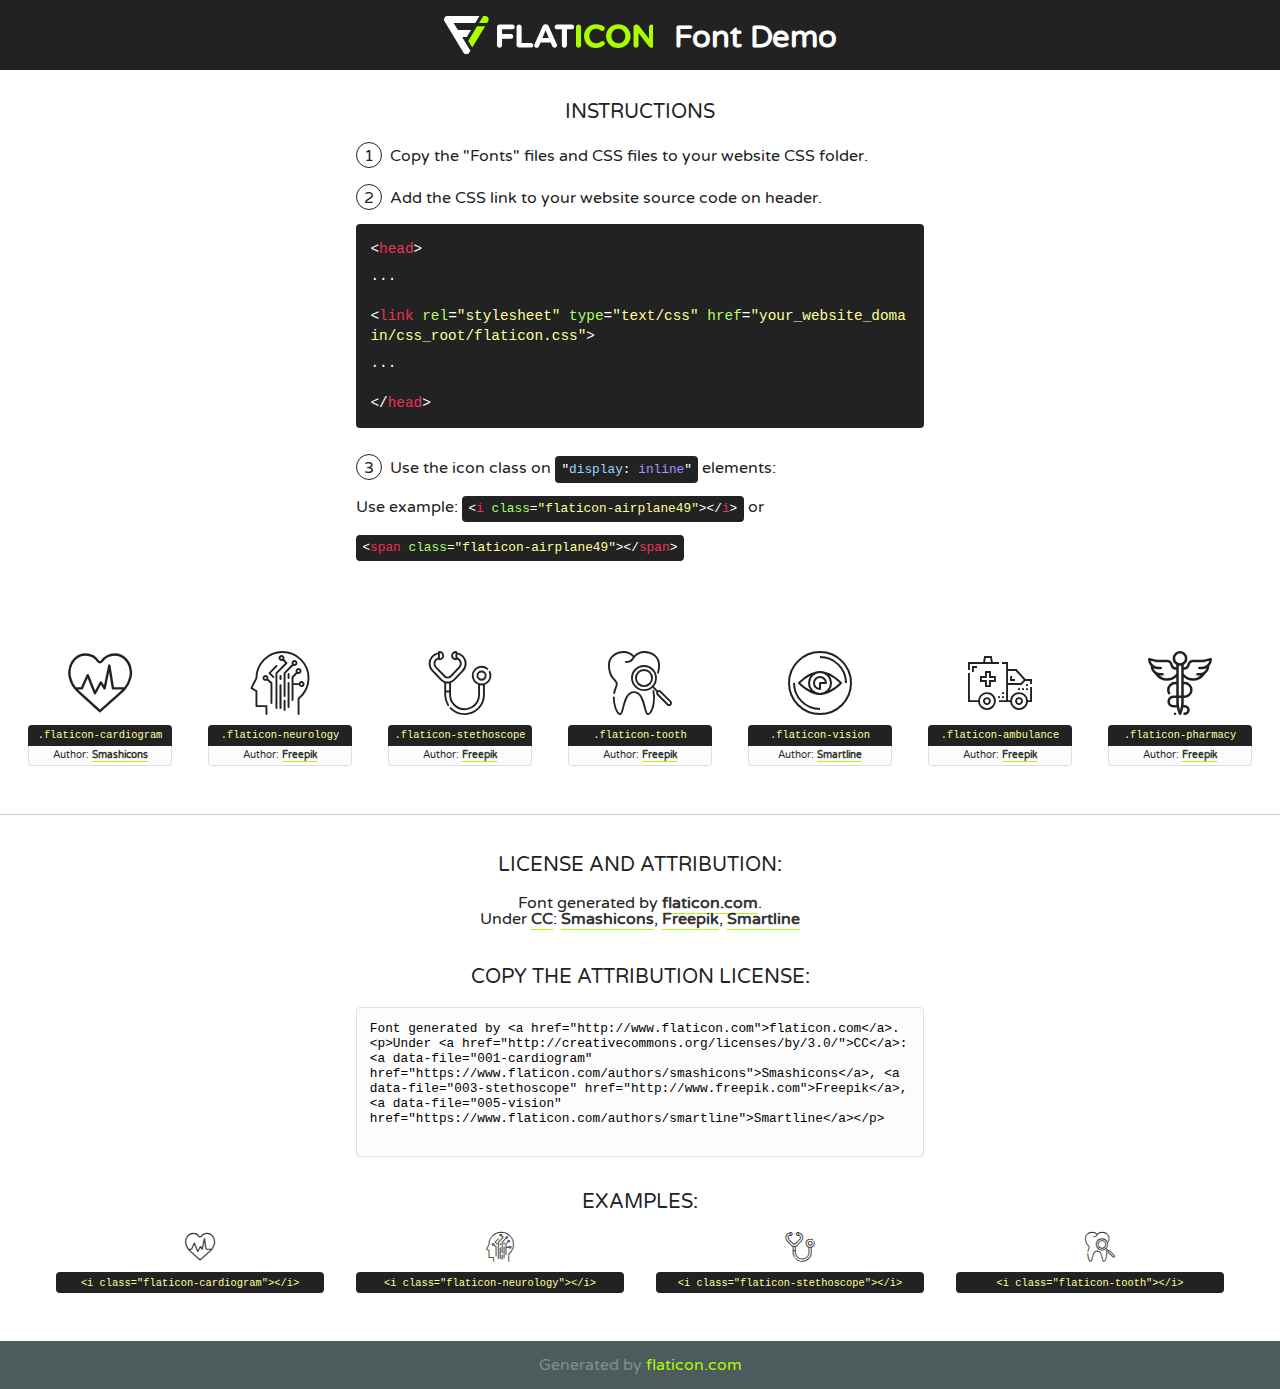
<file: fonts/flaticon/font/flaticon.html>
<!DOCTYPE html>
<!--
  Flaticon icon font: Flaticon
  Creation date: 17/08/2018 11:29
-->
<html>
<!DOCTYPE html>
<html>

<head>
    <title>Flaticon WebFont</title>
    <link href="http://fonts.googleapis.com/css?family=Varela+Round" rel="stylesheet" type="text/css" />
    <link rel="stylesheet" type="text/css" href="flaticon.css">
    <meta charset="UTF-8">
    <style>
    html, body, div, span, applet, object, iframe,
    h1, h2, h3, h4, h5, h6, p, blockquote, pre,
    a, abbr, acronym, address, big, cite, code,
    del, dfn, em, img, ins, kbd, q, s, samp,
    small, strike, strong, sub, sup, tt, var,
    b, u, i, center,
    dl, dt, dd, ol, ul, li,
    fieldset, form, label, legend,
    table, caption, tbody, tfoot, thead, tr, th, td,
    article, aside, canvas, details, embed, 
    figure, figcaption, footer, header, hgroup, 
    menu, nav, output, ruby, section, summary,
    time, mark, audio, video {
        margin: 0;
        padding: 0;
        border: 0;
        font-size: 100%;
        font: inherit;
        vertical-align: baseline;
    }
    /* HTML5 display-role reset for older browsers */
    article, aside, details, figcaption, figure, 
    footer, header, hgroup, menu, nav, section {
        display: block;
    }
    body {
        line-height: 1;
    }
    ol, ul {
        list-style: none;
    }
    blockquote, q {
        quotes: none;
    }
    blockquote:before, blockquote:after,
    q:before, q:after {
        content: '';
        content: none;
    }
    table {
        border-collapse: collapse;
        border-spacing: 0;
    }
    body {
        font-family: 'Varela Round', Helvetica, Arial, sans-serif;
        font-size: 16px;
        color: #222;
    }
    a {
        color: #333;
        border-bottom: 1px solid #a9fd00;
        font-weight: bold;
        text-decoration: none;
    }
    * {
        -moz-box-sizing: border-box;
        -webkit-box-sizing: border-box;
        box-sizing: border-box;
        margin: 0;
        padding: 0;
    }
    [class^="flaticon-"]:before, [class*=" flaticon-"]:before, [class^="flaticon-"]:after, [class*=" flaticon-"]:after {
        font-family: Flaticon;
        font-size: 30px;
        font-style: normal;
        margin-left: 20px;
        color: #333;
    }
    .wrapper {
        max-width: 600px;
        margin: auto;
        padding: 0 1em;
    }
    .title {
        font-size: 1.25em;
        text-align: center;
        margin-bottom: 1em;
        text-transform: uppercase;
    }
    header {
        text-align: center;
        background-color: #222;
        color: #fff;
        padding: 1em;
    }
    header .logo {
        width: 210px;
        height: 38px;
        display: inline-block;
        vertical-align: middle;
        margin-right: 1em;
        border: none;
    }
    header strong {
        font-size: 1.95em;
        font-weight: bold;
        vertical-align: middle;
        margin-top: 5px;
        display: inline-block;
    }
    .demo {
        margin: 2em auto;
        line-height: 1.25em;
    }
    .demo ul li {
        margin-bottom: 1em;
    }
    .demo ul li .num {
        color: #222;
        border-radius: 20px;
        display: inline-block;
        width: 26px;
        padding: 3px;
        height: 26px;
        text-align: center;
        margin-right: 0.5em;
        border: 1px solid #222;
    }
    .demo ul li code {
        background-color: #222;
        border-radius: 4px;
        padding: 0.25em 0.5em;
        display: inline-block;
        color: #fff;
        font-family: Consolas,Monaco,Lucida Console,Liberation Mono,DejaVu Sans Mono,Bitstream Vera Sans Mono,Courier New, monospace;
        font-weight: lighter;
        margin-top: 1em;
        font-size: 0.8em;
        word-break: break-all;
    }
    .demo ul li code.big {
        padding: 1em;
        font-size: 0.9em;
    }
    .demo ul li code .red {
        color: #EF3159;
    }
    .demo ul li code .green {
        color: #ACFF65;
    }
    .demo ul li code .yellow {
        color: #FFFF99;
    }
    .demo ul li code .blue {
        color: #99D3FF;
    }
    .demo ul li code .purple {
        color: #A295FF;
    }
    .demo ul li code .dots {
        margin-top: 0.5em;
        display: block;
    }
    #glyphs {
        border-bottom: 1px solid #ccc;
        padding: 2em 0;
        text-align: center;
    }
    .glyph {
        display: inline-block;
        width: 9em;
        margin: 1em;
        text-align: center;
        vertical-align: top;
        background: #FFF;
    }
    .glyph .glyph-icon {
        padding: 10px;
        display: block;
        font-family:"Flaticon";
        font-size: 64px;
        line-height: 1;
    }
    .glyph .glyph-icon:before {
        font-size: 64px;
        color: #222;
        margin-left: 0;
    }
    .class-name {
        font-size: 0.65em;
        background-color: #222;
        color: #fff;
        border-radius: 4px 4px 0 0;
        padding: 0.5em;
        color: #FFFF99;
        font-family: Consolas,Monaco,Lucida Console,Liberation Mono,DejaVu Sans Mono,Bitstream Vera Sans Mono,Courier New, monospace;
    }
    .author-name {
        font-size: 0.6em;
        background-color: #fcfcfd;
        border: 1px solid #DEDEE4;
        border-top: 0;
        border-radius: 0 0 4px 4px;
        padding: 0.5em;
    }
    .class-name:last-child {
        font-size: 10px;
        color:#888;
    }
    .class-name:last-child a {
        font-size: 10px;
        color:#555;
    }
    .class-name:last-child a:hover {
        color:#a9fd00;
    }
    .glyph > input {
        display: block;
        width: 100px;
        margin: 5px auto;
        text-align: center;
        font-size: 12px;
        cursor: text;
    }
    .glyph > input.icon-input {
        font-family:"Flaticon";
        font-size: 16px;
        margin-bottom: 10px;
    }
    .attribution .title {
        margin-top: 2em;
    }
    .attribution textarea {
        background-color: #fcfcfd;
        padding: 1em;
        border: none;
        box-shadow: none;
        border: 1px solid #DEDEE4;
        border-radius: 4px;
        resize: none;
        width: 100%;
        height: 150px;
        font-size: 0.8em;
        font-family: Consolas,Monaco,Lucida Console,Liberation Mono,DejaVu Sans Mono,Bitstream Vera Sans Mono,Courier New, monospace;
        -webkit-appearance: none;
    }
    .iconsuse {
        margin: 2em auto;
        text-align: center;
        max-width: 1200px;
    }
    .iconsuse:after {
        content: '';
        display: table;
        clear: both;
    }
    .iconsuse .image {
        float: left;
        width: 25%;
        padding: 0 1em;
    }
    .iconsuse .image p {
        margin-bottom: 1em;
    }
    .iconsuse .image span {
        display: block;
        font-size: 0.65em;
        background-color: #222;
        color: #fff;
        border-radius: 4px;
        padding: 0.5em;
        color: #FFFF99;
        margin-top: 1em;
        font-family: Consolas,Monaco,Lucida Console,Liberation Mono,DejaVu Sans Mono,Bitstream Vera Sans Mono,Courier New, monospace;
    }
    #footer {
        text-align: center;
        background-color: #4C5B5C;
        color: #7c9192;
        padding: 1em;
    }
    #footer a {
        border: none;
        color: #a9fd00;
        font-weight: normal;
    }
    @media (max-width: 960px) {
        .iconsuse .image {
            width: 50%;
        }
    }
    @media (max-width: 560px) {
        .iconsuse .image {
            width: 100%;
        }
    }
    </style>
</head>

<body class="characters-off">

    <header>
        <a href="http://www.flaticon.com" target="_blank" class="logo">
            <svg version="1.1" xmlns="http://www.w3.org/2000/svg" xmlns:xlink="http://www.w3.org/1999/xlink" xmlns:a="http://ns.adobe.com/AdobeSVGViewerExtensions/3.0/" viewBox="0 0 560.875 102.036" enable-background="new 0 0 560.875 102.036" xml:space="preserve">
                <defs>
                </defs>
                <g>
                    <g class="letters">
                        <path fill="#ffffff" d="M141.596,29.675c0-3.777,2.985-6.767,6.764-6.767h34.438c3.426,0,6.15,2.728,6.15,6.15
                        c0,3.43-2.724,6.149-6.15,6.149h-27.674v13.091h23.719c3.429,0,6.151,2.724,6.151,6.15c0,3.43-2.723,6.149-6.151,6.149h-23.719
                        v17.574c0,3.773-2.986,6.761-6.764,6.761c-3.779,0-6.764-2.989-6.764-6.761V29.675z"></path>
                        <path fill="#ffffff" d="M193.844,29.149c0-3.781,2.985-6.767,6.764-6.767c3.776,0,6.763,2.985,6.763,6.767v42.957h25.039
                        c3.426,0,6.149,2.726,6.149,6.153c0,3.425-2.723,6.15-6.149,6.15h-31.802c-3.779,0-6.764-2.986-6.764-6.768V29.149z"></path>
                        <path fill="#ffffff" d="M241.891,75.71l21.438-48.407c1.492-3.341,4.215-5.357,7.906-5.357h0.792
                        c3.686,0,6.323,2.017,7.815,5.357l21.439,48.407c0.436,0.967,0.701,1.845,0.701,2.723c0,3.602-2.809,6.501-6.414,6.501
                        c-3.161,0-5.269-1.845-6.499-4.655l-4.132-9.661h-27.059l-4.301,10.102c-1.144,2.631-3.426,4.214-6.237,4.214
                        c-3.517,0-6.24-2.81-6.24-6.325C241.1,77.64,241.451,76.677,241.891,75.71z M279.932,58.666l-8.521-20.297l-8.526,20.297H279.932
                        z"></path>
                        <path fill="#ffffff" d="M314.864,35.387H301.86c-3.429,0-6.239-2.813-6.239-6.238c0-3.429,2.811-6.24,6.239-6.24h39.533
                        c3.426,0,6.237,2.811,6.237,6.24c0,3.425-2.811,6.238-6.237,6.238h-13.001v42.785c0,3.773-2.99,6.761-6.764,6.761
                        c-3.779,0-6.764-2.989-6.764-6.761V35.387z"></path>
                        <path fill="#A9FD00" d="M352.615,29.149c0-3.781,2.985-6.767,6.767-6.767c3.774,0,6.761,2.985,6.761,6.767v49.024
                        c0,3.773-2.987,6.761-6.761,6.761c-3.781,0-6.767-2.989-6.767-6.761V29.149z"></path>
                        <path fill="#A9FD00" d="M374.132,53.836v-0.179c0-17.481,13.178-31.801,32.065-31.801c9.22,0,15.459,2.458,20.557,6.238
                        c1.402,1.054,2.637,2.985,2.637,5.357c0,3.692-2.985,6.59-6.681,6.59c-1.845,0-3.071-0.702-4.044-1.319
                        c-3.776-2.813-7.729-4.393-12.562-4.393c-10.364,0-17.831,8.611-17.831,19.154v0.173c0,10.542,7.291,19.329,17.831,19.329
                        c5.715,0,9.492-1.756,13.359-4.834c1.049-0.874,2.458-1.491,4.039-1.491c3.429,0,6.325,2.813,6.325,6.236
                        c0,2.106-1.056,3.78-2.282,4.834c-5.539,4.834-12.036,7.733-21.878,7.733C387.572,85.464,374.132,71.493,374.132,53.836z"></path>
                        <path fill="#A9FD00" d="M433.009,53.836v-0.179c0-17.481,13.79-31.801,32.766-31.801c18.981,0,32.592,14.143,32.592,31.628v0.173
                        c0,17.483-13.785,31.807-32.769,31.807C446.625,85.464,433.009,71.32,433.009,53.836z M484.224,53.836v-0.179
                        c0-10.539-7.725-19.326-18.626-19.326c-10.893,0-18.449,8.611-18.449,19.154v0.173c0,10.542,7.73,19.329,18.626,19.329
                        C476.676,72.986,484.224,64.378,484.224,53.836z"></path>
                        <path fill="#A9FD00" d="M506.233,29.321c0-3.774,2.99-6.763,6.767-6.763h1.401c3.252,0,5.183,1.583,7.029,3.953l26.093,34.265
                        V29.059c0-3.692,2.99-6.677,6.681-6.677c3.683,0,6.671,2.985,6.671,6.677v48.934c0,3.78-2.987,6.765-6.764,6.765h-0.436
                        c-3.257,0-5.188-1.581-7.034-3.953l-27.056-35.492v32.944c0,3.687-2.985,6.676-6.678,6.676c-3.683,0-6.673-2.989-6.673-6.676
                        V29.321z"></path>
                    </g>
                    <g class="insignia">
                        <path fill="#ffffff" d="M48.372,56.137h12.517l11.156-18.537H37.186L25.688,18.539h57.825L94.668,0H9.271
                        C5.925,0,2.842,1.801,1.198,4.716c-1.644,2.907-1.593,6.482,0.134,9.343l50.38,83.501c1.678,2.781,4.689,4.476,7.938,4.476
                        c3.246,0,6.257-1.695,7.935-4.476l2.898-4.804L48.372,56.137z"></path>
                        <g class="i">
                            <path fill="#A9FD00" d="M93.575,18.539h0.031v0.004l21.652,0.004l2.705-4.488c1.727-2.861,1.778-6.436,0.133-9.343
                            C116.454,1.801,113.371,0,110.026,0h-5.294L93.575,18.539z"></path>
                            <polygon fill="#A9FD00" points="88.291,27.356 64.725,66.486 75.519,84.404 109.942,27.356"></polygon>
                        </g>
                    </g>
                </g>
            </svg>
        </a>
        <strong>Font Demo</strong>
    </header>


    <section class="demo wrapper">

        <p class="title">Instructions</p>

        <ul>
            <li>
                <span class="num">1</span>Copy the "Fonts" files and CSS files to your website CSS folder.
            </li>
            <li>
                <span class="num">2</span>Add the CSS link to your website source code on header.
                <code class="big">
                    &lt;<span class="red">head</span>&gt;
                    <br/><span class="dots">...</span>
                    <br/>&lt;<span class="red">link</span> <span class="green">rel</span>=<span class="yellow">"stylesheet"</span> <span class="green">type</span>=<span class="yellow">"text/css"</span> <span class="green">href</span>=<span class="yellow">"your_website_domain/css_root/flaticon.css"</span>&gt;
                    <br/><span class="dots">...</span>
                    <br/>&lt;/<span class="red">head</span>&gt;
                </code>
            </li>

            <li>
                <p>
                    <span class="num">3</span>Use the icon class on <code>"<span class="blue">display</span>:<span class="purple"> inline</span>"</code> elements:
                    <br />
                    Use example: <code>&lt;<span class="red">i</span> <span class="green">class</span>=<span class="yellow">&quot;flaticon-airplane49&quot;</span>&gt;&lt;/<span class="red">i</span>&gt;</code> or <code>&lt;<span class="red">span</span> <span class="green">class</span>=<span class="yellow">&quot;flaticon-airplane49&quot;</span>&gt;&lt;/<span class="red">span</span>&gt;</code>
            </li>
        </ul>

    </section>




   <section id="glyphs">          
    
      
        <div class="glyph"><div class="glyph-icon flaticon-cardiogram"></div>
            <div class="class-name">.flaticon-cardiogram</div>
            <div class="author-name">Author: <a data-file="001-cardiogram" href="https://www.flaticon.com/authors/smashicons">Smashicons</a> </div> 
        </div>        
        
        <div class="glyph"><div class="glyph-icon flaticon-neurology"></div>
            <div class="class-name">.flaticon-neurology</div>
            <div class="author-name">Author: <a data-file="002-neurology" href="http://www.freepik.com">Freepik</a> </div> 
        </div>        
        
        <div class="glyph"><div class="glyph-icon flaticon-stethoscope"></div>
            <div class="class-name">.flaticon-stethoscope</div>
            <div class="author-name">Author: <a data-file="003-stethoscope" href="http://www.freepik.com">Freepik</a> </div> 
        </div>        
        
        <div class="glyph"><div class="glyph-icon flaticon-tooth"></div>
            <div class="class-name">.flaticon-tooth</div>
            <div class="author-name">Author: <a data-file="004-tooth" href="http://www.freepik.com">Freepik</a> </div> 
        </div>        
        
        <div class="glyph"><div class="glyph-icon flaticon-vision"></div>
            <div class="class-name">.flaticon-vision</div>
            <div class="author-name">Author: <a data-file="005-vision" href="https://www.flaticon.com/authors/smartline">Smartline</a> </div> 
        </div>        
        
        <div class="glyph"><div class="glyph-icon flaticon-ambulance"></div>
            <div class="class-name">.flaticon-ambulance</div>
            <div class="author-name">Author: <a data-file="006-ambulance" href="http://www.freepik.com">Freepik</a> </div> 
        </div>        
        
        <div class="glyph"><div class="glyph-icon flaticon-pharmacy"></div>
            <div class="class-name">.flaticon-pharmacy</div>
            <div class="author-name">Author: <a data-file="007-pharmacy" href="http://www.freepik.com">Freepik</a> </div> 
        </div>        
        

    </section>



    <section class="attribution wrapper"   style="text-align:center;">

      <div class="title">License and attribution:</div><div class="attrDiv">Font generated by <a href="http://www.flaticon.com">flaticon.com</a>. <div><p>Under <a href="http://creativecommons.org/licenses/by/3.0/">CC</a>: <a data-file="001-cardiogram" href="https://www.flaticon.com/authors/smashicons">Smashicons</a>, <a data-file="003-stethoscope" href="http://www.freepik.com">Freepik</a>, <a data-file="005-vision" href="https://www.flaticon.com/authors/smartline">Smartline</a></p>  </div>
      </div>
      <div class="title">Copy the Attribution License:</div>

    <textarea onclick="this.focus();this.select();">Font generated by &lt;a href=&quot;http://www.flaticon.com&quot;&gt;flaticon.com&lt;/a&gt;. <p>Under <a href="http://creativecommons.org/licenses/by/3.0/">CC</a>: <a data-file="001-cardiogram" href="https://www.flaticon.com/authors/smashicons">Smashicons</a>, <a data-file="003-stethoscope" href="http://www.freepik.com">Freepik</a>, <a data-file="005-vision" href="https://www.flaticon.com/authors/smartline">Smartline</a></p>  
     </textarea>

    </section>

    <section class="iconsuse">

          <div class="title">Examples:</div>            
             
            <div class="image">
                <p>
                    <i class="glyph-icon flaticon-cardiogram"></i> 
                    <span>&lt;i class=&quot;flaticon-cardiogram&quot;&gt;&lt;/i&gt;</span>
                </p>
            </div>
            
            <div class="image">
                <p>
                    <i class="glyph-icon flaticon-neurology"></i> 
                    <span>&lt;i class=&quot;flaticon-neurology&quot;&gt;&lt;/i&gt;</span>
                </p>
            </div>
            
            <div class="image">
                <p>
                    <i class="glyph-icon flaticon-stethoscope"></i> 
                    <span>&lt;i class=&quot;flaticon-stethoscope&quot;&gt;&lt;/i&gt;</span>
                </p>
            </div>
            
            <div class="image">
                <p>
                    <i class="glyph-icon flaticon-tooth"></i> 
                    <span>&lt;i class=&quot;flaticon-tooth&quot;&gt;&lt;/i&gt;</span>
                </p>
            </div>
                       
        </div>
                            
    </section>

<div id="footer">
    <div>Generated by <a href="http://www.flaticon.com">flaticon.com</a>
    </div>
</div>



</body>
</html>
</file>
<file: fonts/flaticon/font/flaticon.css>
/*
  	Flaticon icon font: Flaticon
  	Creation date: 17/08/2018 11:29
  	*/

@font-face {
  font-family: "Flaticon";
  src: url("./Flaticon.eot");
  src: url("./Flaticon.eot?#iefix") format("embedded-opentype"),
       url("./Flaticon.woff") format("woff"),
       url("./Flaticon.ttf") format("truetype"),
       url("./Flaticon.svg#Flaticon") format("svg");
  font-weight: normal;
  font-style: normal;
}

@media screen and (-webkit-min-device-pixel-ratio:0) {
  @font-face {
    font-family: "Flaticon";
    src: url("./Flaticon.svg#Flaticon") format("svg");
  }
}

[class^="flaticon-"]:before, [class*=" flaticon-"]:before,
[class^="flaticon-"]:after, [class*=" flaticon-"]:after {   
  font-family: Flaticon;
        font-size: 20px;
font-style: normal;
margin-left: 20px;
}

.flaticon-cardiogram:before { content: "\f100"; }
.flaticon-neurology:before { content: "\f101"; }
.flaticon-stethoscope:before { content: "\f102"; }
.flaticon-tooth:before { content: "\f103"; }
.flaticon-vision:before { content: "\f104"; }
.flaticon-ambulance:before { content: "\f105"; }
.flaticon-pharmacy:before { content: "\f106"; }
</file>
